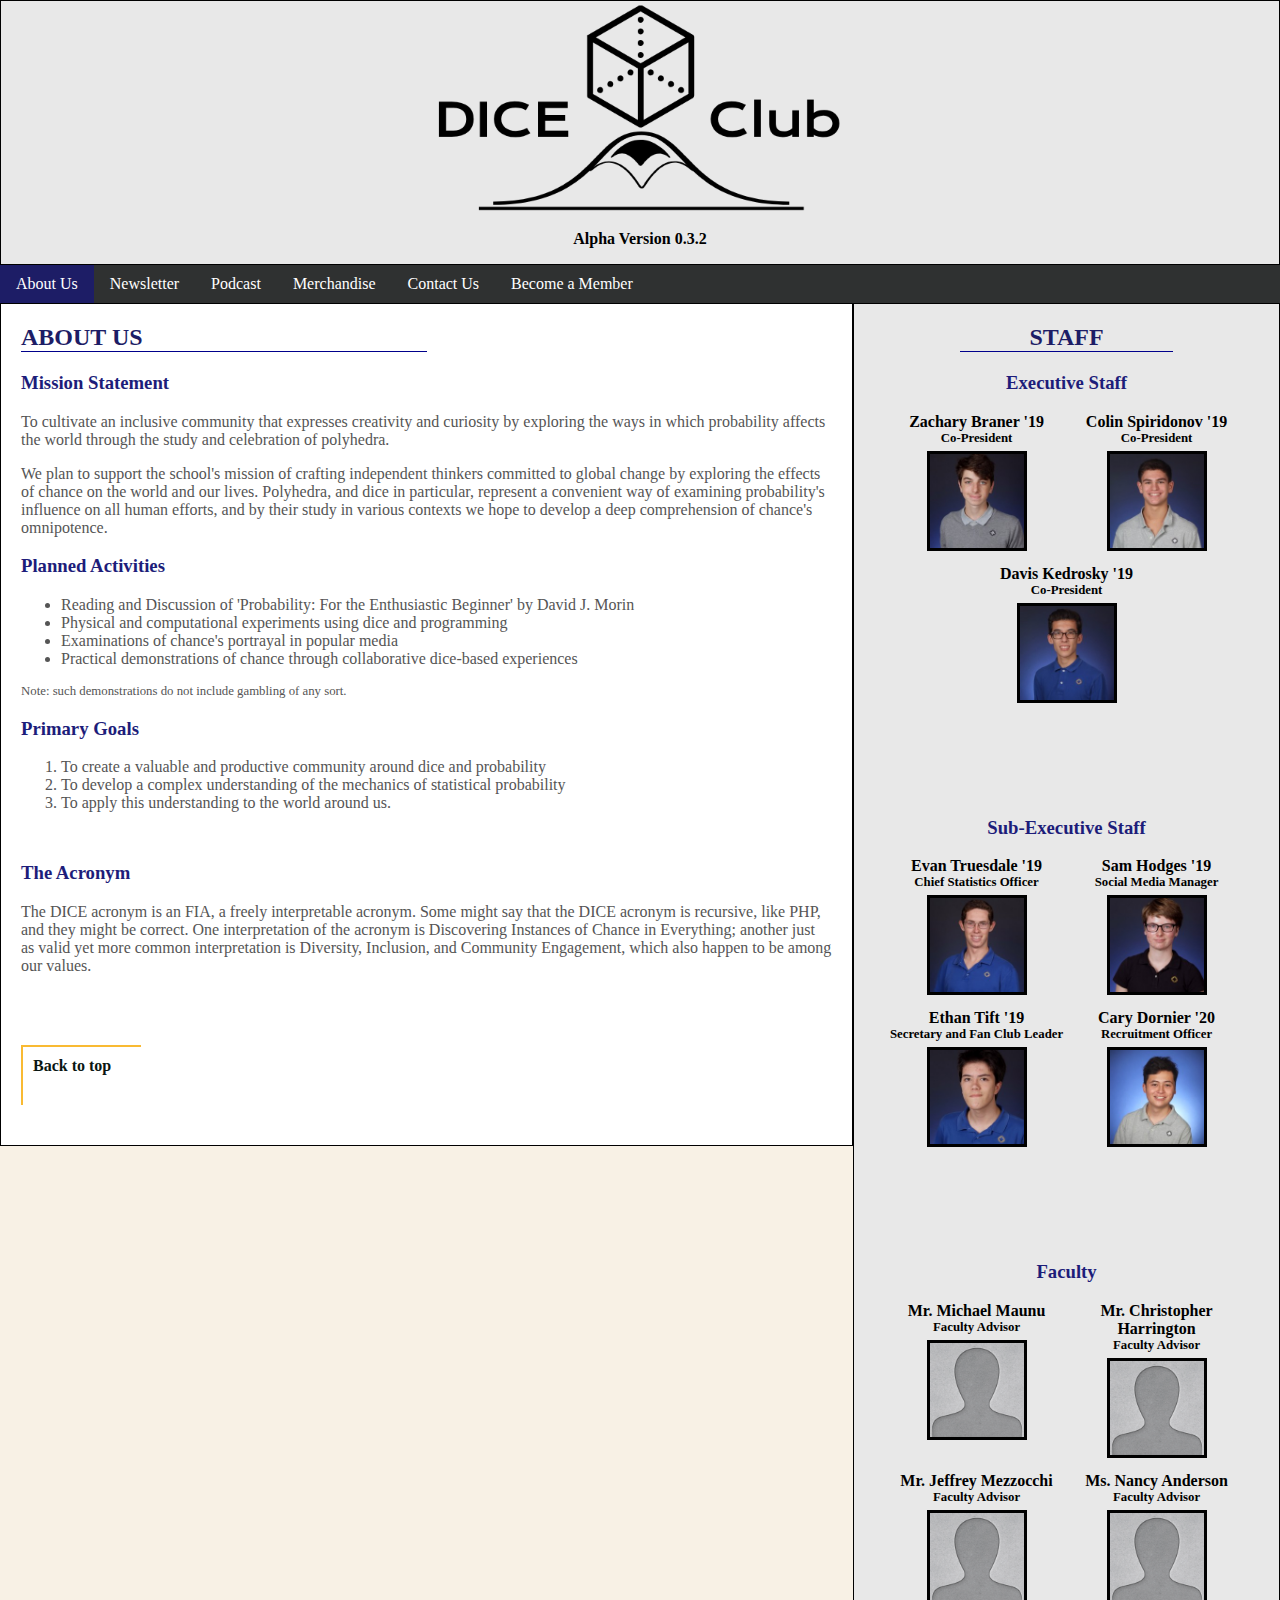
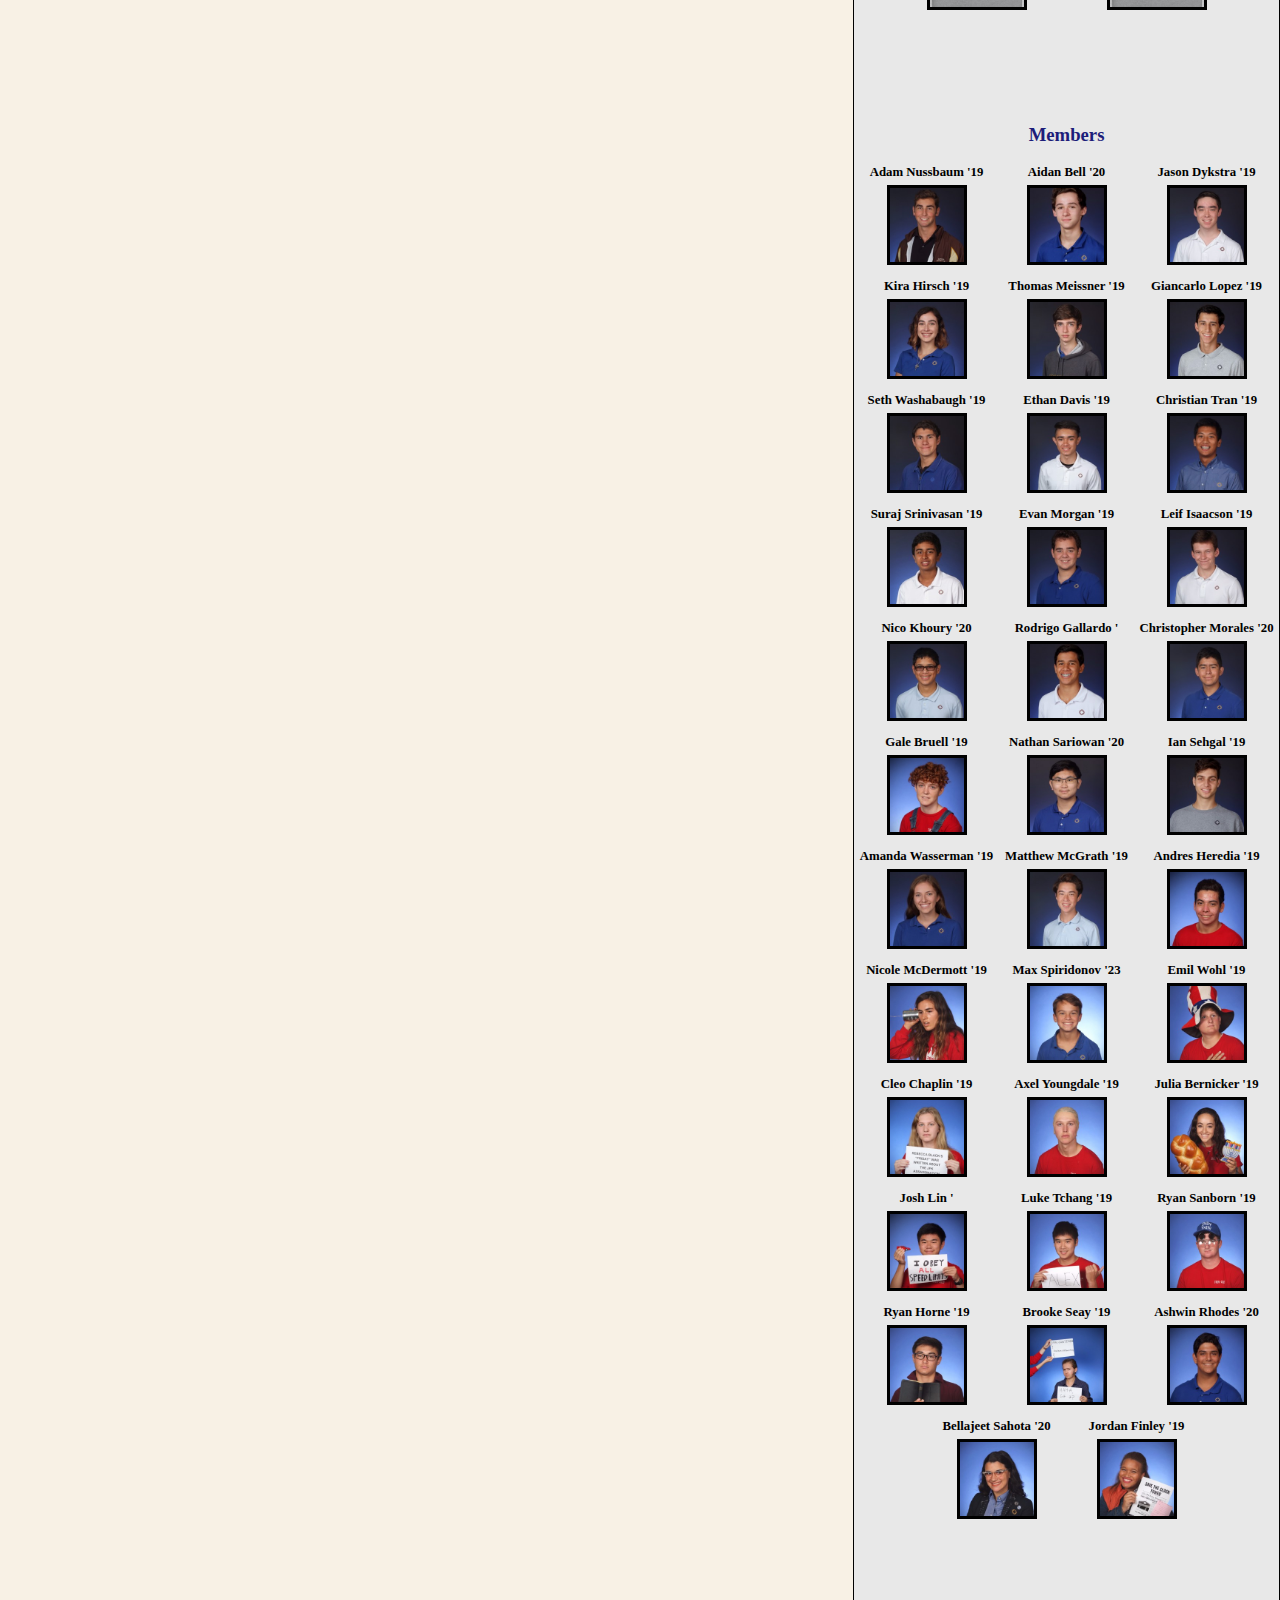
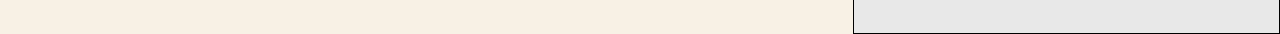
<file: index.html>
<!DOCTYPE html>
<html lang="en">

<head>
  <meta charset="utf-8">
  <title> DICE Club </title>
  <link rel="stylesheet" href="diceclubcss.css">
  <meta name="viewport" content="width=device-width, initial-scale=1.0">
  <link rel="icon" type="image/png" href="media/die.png">
</head>

<body>
  <script src="diceclubscript.js"></script>

  <!-- Header -->
  <div class="header" id="top">
    <a href="index.html">
      <img src="media/widelogo.png" alt="The DICE Club logo">
      <p>Alpha Version 0.3.2</p>
    </a>
  </div>

  <!-- Navigation Panel -->
  <div class="topnav">
    <a href="index.html" class="active">About Us</a>
    <a href="newsletter.html">Newsletter</a>
    <a href="podcast.html">Podcast</a>
    <a href="merch.html">Merchandise</a>
    <a href="contact.html">Contact Us</a>
    <a href="memberapp.html">Become a Member</a>
  </div>
  <div class="row">

    <div class="col-8">

      <div class="section">
        <h2>About Us</h2>
        <h3>Mission Statement</h3>
        <p>To cultivate an inclusive community that expresses creativity and curiosity by exploring the ways in which probability affects the world through the study and celebration of polyhedra.</p>
        <p>We plan to support the school's mission of crafting independent thinkers committed to global change by exploring the effects of chance on the world and our lives. Polyhedra, and dice in particular, represent a convenient way of examining
          probability's influence on all human efforts, and by their study in various contexts we hope to develop a deep comprehension of chance's omnipotence.</p>

        <h3>Planned Activities</h3>
        <ul>
          <li>Reading and Discussion of 'Probability: For the Enthusiastic Beginner' by David J. Morin</li>
          <li>Physical and computational experiments using dice and programming</li>
          <li>Examinations of chance's portrayal in popular media</li>
          <li>Practical demonstrations of chance through collaborative dice-based experiences</li>
        </ul>
        <p class="aside"> Note: such demonstrations do not include gambling of any sort.</p>

        <h3>Primary Goals</h3>
        <ol>
          <li>To create a valuable and productive community around dice and probability</li>
          <li>To develop a complex understanding of the mechanics of statistical probability</li>
          <li>To apply this understanding to the world around us.</li>
        </ol>
      </div>

      <div class="section">
        <h3>The Acronym</h3>
        <p>The DICE acronym is an FIA, a freely interpretable acronym. Some might say that the DICE acronym is recursive, like PHP, and they might be correct. One interpretation of the acronym is Discovering Instances of Chance in Everything;
          another just as valid yet more common interpretation is Diversity, Inclusion, and Community Engagement, which also happen to be among our values. </p>
      </div>

      <!-- Back to Top Button -->
      <a href="#top">
        <div class="back-to-top">
          <p><strong>Back to top</strong></p>
        </div>
      </a>

    </div>

    <!-- Staff Column -->
    <div class="col-4 staff" id="targetdiv">
      <!-- Member Tiles are generated from javascript here -->
    </div>

    <!-- Hidden Information -->
    <div class="hidden" id="executiveInformation">
      Zachary Braner 19 Co-President,Colin Spiridonov 19 Co-President,Davis Kedrosky 19 Co-President
    </div>
    <div class="hidden" id="subexecutiveInformation">
      Evan Truesdale 19 Chief_Statistics_Officer,Sam Hodges 19 Social_Media_Manager,Ethan Tift 19 Secretary_and_Fan_Club_Leader,Cary Dornier 20 Recruitment_Officer
    </div>
    <div class="hidden" id="facultyInformation">
      Mr._Michael Maunu - Faculty_Advisor,Mr._Christopher Harrington - Faculty_Advisor,Mr._Jeffrey Mezzocchi - Faculty_Advisor,Ms._Nancy Anderson - Faculty_Advisor
    </div>
    <div class="hidden" id="memberInformation">
      Adam Nussbaum 19,Aidan Bell 20,Jason Dykstra 19,Kira Hirsch 19,Thomas Meissner 19,Giancarlo Lopez 19,Seth Washabaugh 19,Ethan Davis 19,Christian Tran 19,Suraj Srinivasan 19,Evan Morgan 19,Leif Isaacson 19,Nico Khoury 20,Rodrigo Gallardo
      20,Christopher Morales 20,Gale Bruell 19,Nathan Sariowan 20,Ian Sehgal 19,Amanda Wasserman 19,Matthew McGrath 19,Andres Heredia 19,Nicole McDermott 19,Max Spiridonov 23,Emil Wohl 19,Cleo Chaplin 19,Axel Youngdale 19,Julia Bernicker 19,Josh Lin
      19,Luke Tchang 19,Ryan Sanborn 19,Ryan Horne 19,Brooke Seay 19,Ashwin Rhodes 20,Bellajeet Sahota 20,Jordan Finley 19
    </div>
  </div>
  <script type="text/javascript">
    generateMemberTiles();

  </script>
</body>

</html>
</file>
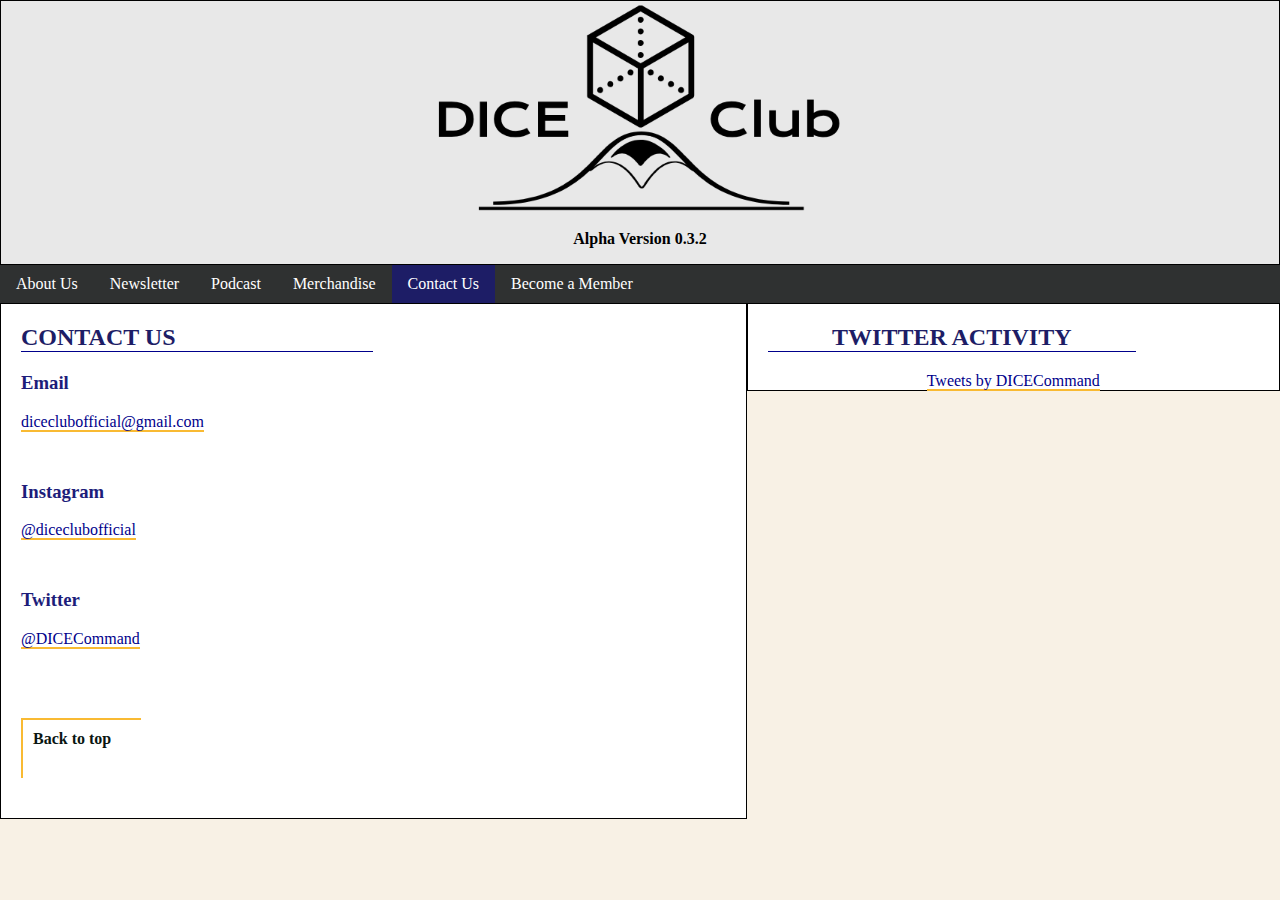
<file: contact.html>
<!DOCTYPE html>
<html lang="en" dir="ltr">
<head>
  <meta charset="utf-8">
  <title>Contact Us - DICE Club</title>
  <link rel="stylesheet" href="diceclubcss.css">
  <meta name="viewport" content="width=device-width, initial-scale=1.0">
  <link rel="icon" type="image/png" href="media/die.png">
</head>
<body>

  <!-- Header -->
  <div class="header" id="top">
    <a href="index.html">
      <img src="media/widelogo.png" alt="The DICE Club logo">
      <p>Alpha Version 0.3.2</p>
    </a>
  </div>

  <!-- Navigation panel -->
  <div class="topnav">
    <a href="index.html">About Us</a>
    <a href="newsletter.html">Newsletter</a>
    <a href="podcast.html">Podcast</a>
    <a href="merch.html">Merchandise</a>
    <a href="contact.html" class="active">Contact Us</a>
    <a href="memberapp.html">Become a Member</a>
  </div>

  <!-- Main Column -->
  <div class="col-7">
    <h2>Contact Us</h2>

    <div class="section" id="email">
      <h3>Email</h3>
      <a href="mailto:diceclubofficial@gmail.com?subject=Feedback">diceclubofficial@gmail.com</a>
    </div>
    <div class="section" id="insta">
      <h3>Instagram</h3>
      <a href="https://www.instagram.com/diceclubofficial/?hl=en" target="_blank">@diceclubofficial</a>
    </div>
    <div class="section" id="twitter">
      <h3>Twitter</h3>
      <a href="https://twitter.com/DICECommand" target="_blank">@DICECommand</a>
    </div>

    <!-- Back to Top Button -->
    <a href="#top">
      <div class="back-to-top">
        <p><strong>Back to top</strong></p>
      </div>
    </a>

  </div>

  <div class="col-5 widget">
    <h2>Twitter Activity</h2>
    <a class="twitter-timeline" data-theme="light" href="https://twitter.com/DICECommand?ref_src=twsrc%5Etfw">Tweets by DICECommand</a> <script async src="https://platform.twitter.com/widgets.js" charset="utf-8"></script>
  </div>
</body>
</html>
</file>
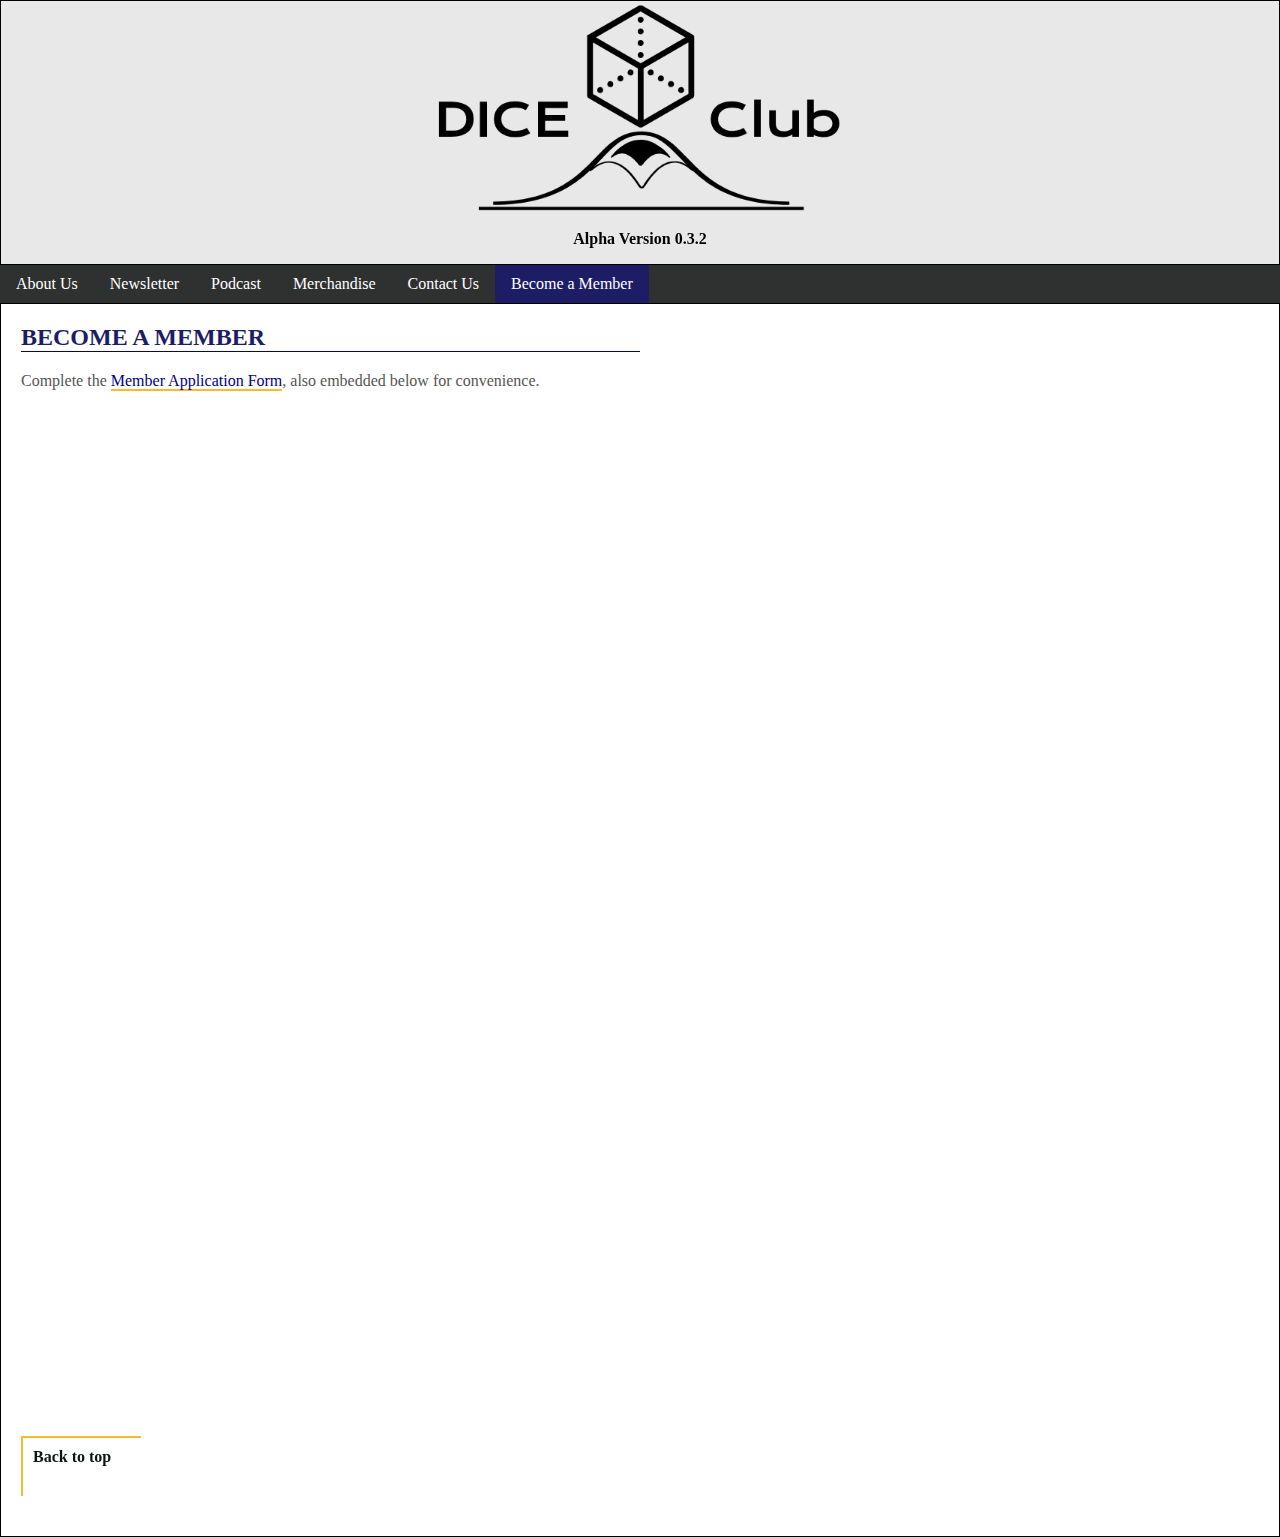
<file: memberapp.html>
<!DOCTYPE html>
<html lang="en" dir="ltr">
<head>
  <meta charset="utf-8">
  <title>Become a Member - DICE Club</title>
  <link rel="stylesheet" href="diceclubcss.css">
  <meta name="viewport" content="width=device-width, initial-scale=1.0">
  <link rel="icon" type="image/png" href="media/die.png">
</head>
<body>

  <!-- Header -->
  <div class="header" id="top">
    <a href="index.html">
      <img src="media/widelogo.png" alt="The DICE Club logo">
      <p>Alpha Version 0.3.2</p>
    </a>
  </div>

  <!-- Navigation panel -->
  <div class="topnav">
    <a href="index.html">About Us</a>
    <a href="newsletter.html">Newsletter</a>
    <a href="podcast.html">Podcast</a>
    <a href="merch.html">Merchandise</a>
    <a href="contact.html">Contact Us</a>
    <a href="memberapp.html" class="active">Become a Member</a>
  </div>

  <!-- Main Column -->
  <div class="col-12">
    <h2>Become a Member</h2>

    <p>Complete the <a href="https://goo.gl/forms/OXgFV3l0CrZ3yMxp2" target="_blank">Member Application Form</a>, also embedded below for convenience.</p>

    <div class="section" id="member">
      <iframe src="https://docs.google.com/forms/d/e/1FAIpQLSdvF3mdLbZejq6JPHsYWvYKx9eUUo6wRnE8gLHPTCcZWL1ZdQ/viewform?embedded=true" width="640" height="956" frameborder="0" marginheight="0" marginwidth="0">Loading...</iframe>
    </div>

    <!-- Back to Top Button -->
    <a href="#top">
      <div class="back-to-top">
        <p><strong>Back to top</strong></p>
      </div>
    </a>

  </div>
</body>
</html>
</file>
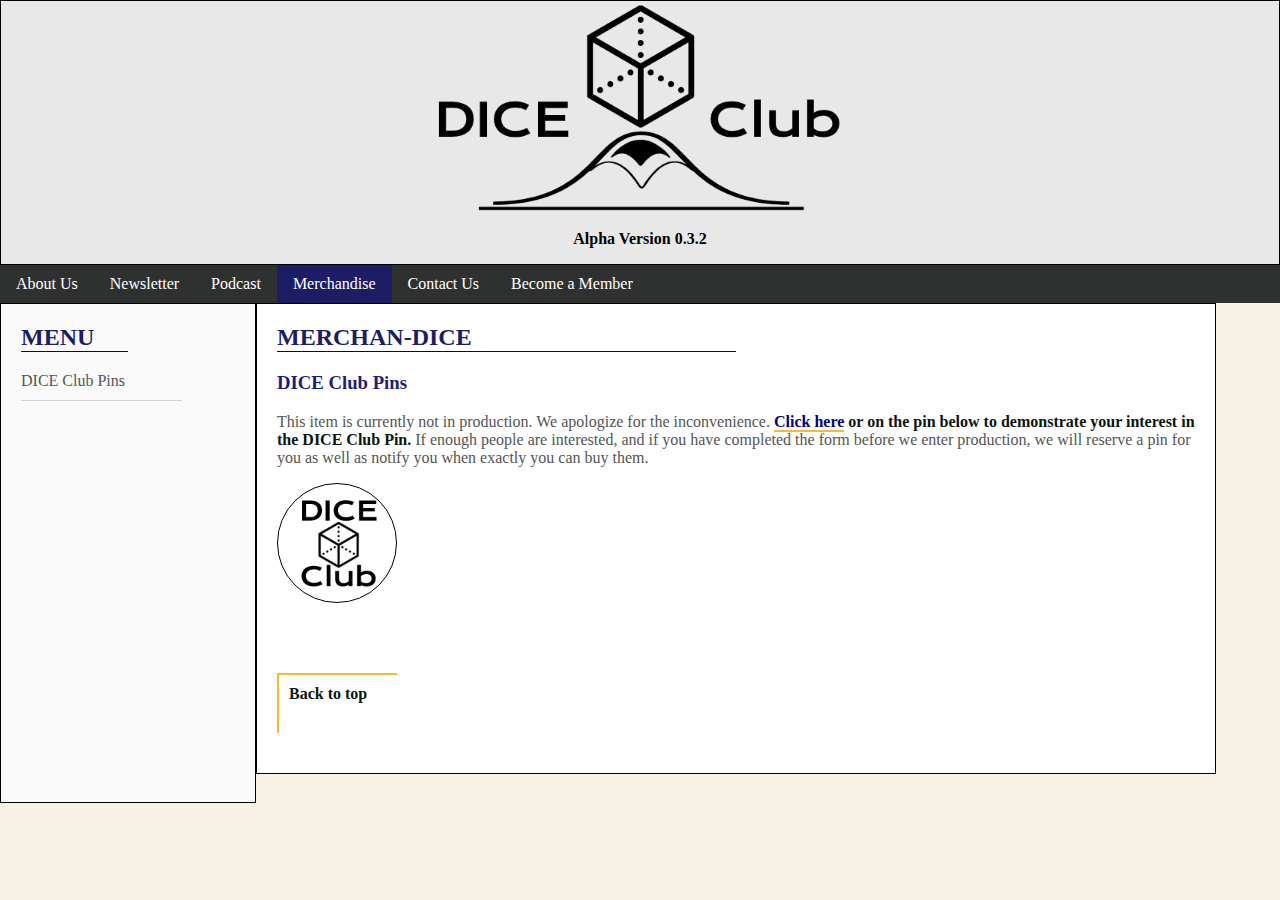
<file: merch.html>
<!DOCTYPE html>
<html lang="en" dir="ltr">
<head>
  <meta charset="utf-8">
  <title>Merchandise - DICE Club</title>
  <link rel="stylesheet" href="diceclubcss.css">
  <meta name="viewport" content="width=device-width, initial-scale=1.0">
  <link rel="icon" type="image/png" href="media/die.png">
</head>
<body>

  <!-- Header -->
  <div class="header" id="top">
    <a href="index.html">
      <img src="media/widelogo.png" alt="The DICE Club logo">
      <p>Alpha Version 0.3.2</p>
    </a>
  </div>

  <!-- Navigation panel -->
  <div class="topnav">
    <a href="index.html">About Us</a>
    <a href="newsletter.html">Newsletter</a>
    <a href="podcast.html">Podcast</a>
    <a href="merch.html" class="active">Merchandise</a>
    <a href="contact.html">Contact Us</a>
    <a href="memberapp.html">Become a Member</a>
  </div>

  <!-- Menu Column -->
  <div class="col-3 menu">
    <h2>Menu</h2>
    <a href="#pin">DICE Club Pins</a>
  </div>

  <!-- Main Column -->
  <div class="col-9">
    <h2>Merchan-DICE</h2>

    <div class="section "id="pin">
      <h3>DICE Club Pins</h3>
      <p>This item is currently not in production. We apologize for the inconvenience. <strong><a href="https://goo.gl/forms/bRLcZtQkyiONQuGY2" target="_blank">Click here</a> or on the pin below to demonstrate your interest in the DICE Club Pin. </strong> If enough people are interested, and if you have completed the form before we enter production, we will reserve a pin for you as well as notify you when exactly you can buy them.</p>
      <div id="pinborder">
        <a href="https://goo.gl/forms/bRLcZtQkyiONQuGY2" target="_blank">
          <img src="media/pinlogo.png" alt="Pin Design">
        </a>
      </div>
    </div>

    <!-- Back to Top Button -->
    <a href="#top">
      <div class="back-to-top">
        <p><strong>Back to top</strong></p>
      </div>
    </a>

  </div>
</body>
</html>
</file>
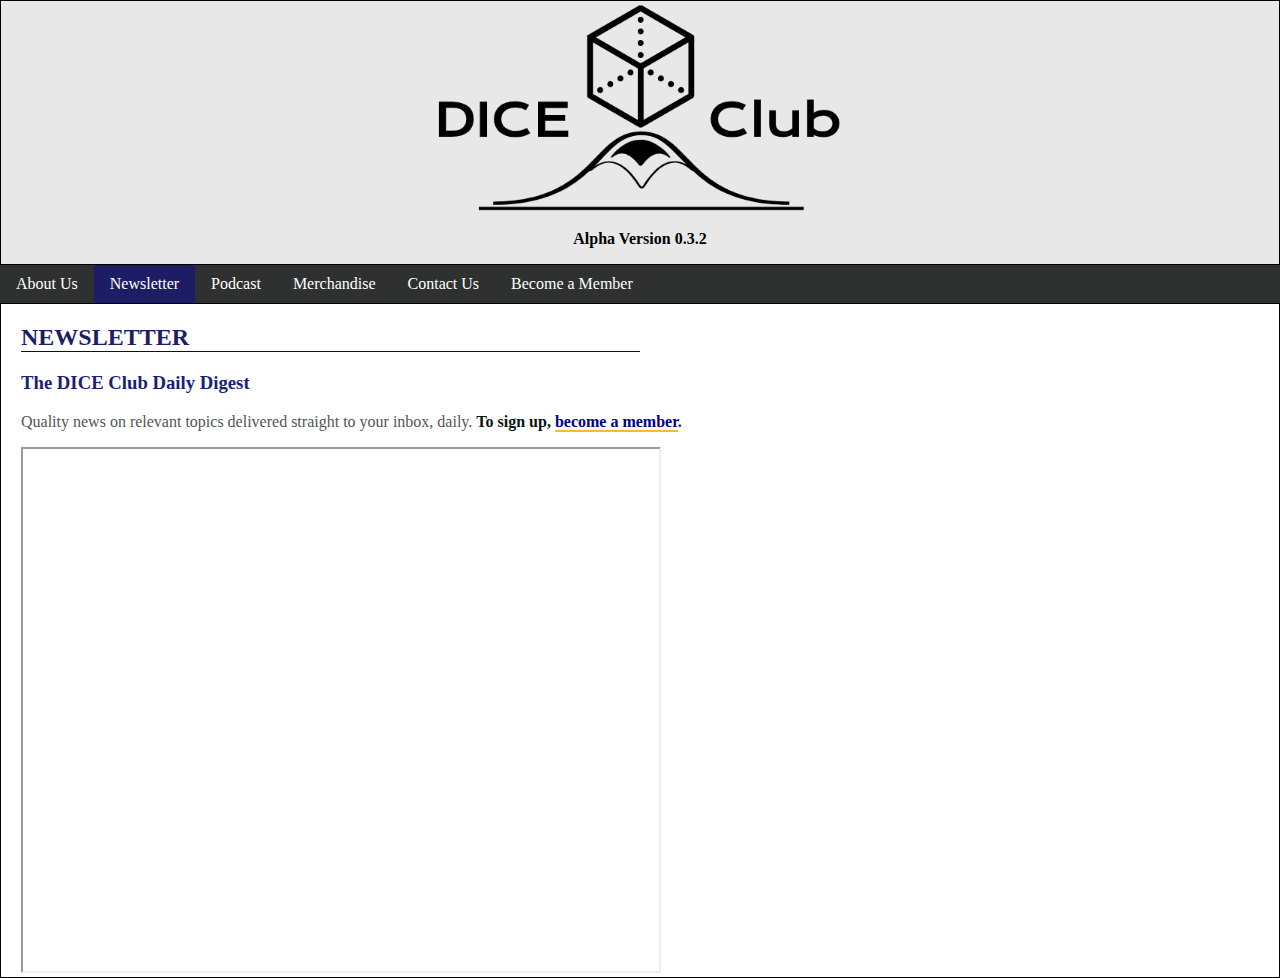
<file: newsletter.html>
<!DOCTYPE html>
<html lang="en" dir="ltr">
<head>
  <meta charset="utf-8">
  <title>Newsletter - DICE Club</title>
  <link rel="stylesheet" href="diceclubcss.css">
  <meta name="viewport" content="width=device-width, initial-scale=1.0">
  <link rel="icon" type="image/png" href="media/die.png">
</head>
<body>

  <!-- Header -->
  <div class="header" id="top">
    <a href="index.html">
      <img src="media/widelogo.png" alt="The DICE Club logo">
      <p>Alpha Version 0.3.2</p>
    </a>
  </div>

  <!-- Navigation panel -->
  <div class="topnav">
    <a href="index.html">About Us</a>
    <a href="newsletter.html" class="active">Newsletter</a>
    <a href="podcast.html">Podcast</a>
    <a href="merch.html">Merchandise</a>
    <a href="contact.html">Contact Us</a>
    <a href="memberapp.html">Become a Member</a>
  </div>

  <!-- Main Column -->
  <div class="col-12">
    <h2>Newsletter</h2>
    <h3>The DICE Club Daily Digest</h3>
    <p>Quality news on relevant topics delivered straight to your inbox, daily. <strong> To sign up, <a href="memberapp.html">become a member</a>. </p>

    <div class="subscribe">
      <iframe src="https://docs.google.com/forms/d/e/1FAIpQLSeCOfvHU5FV_6p81mFjaDxQ552VqgwjLLlzAReKsKNiQyZ4vg/viewform?embedded=true" width="640" height="526">Loading...</iframe>
    </div>

  </div>
</body>
</html>
</file>
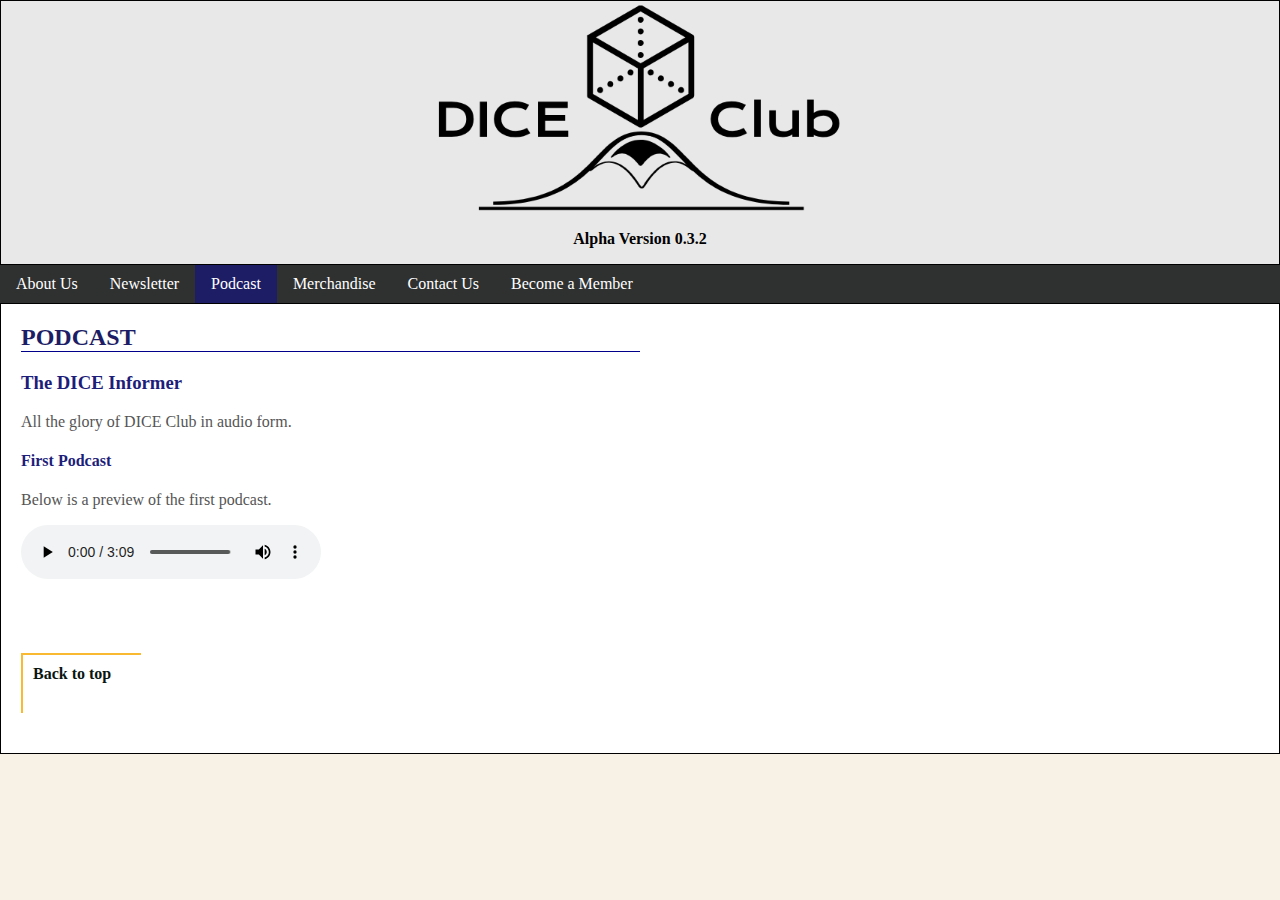
<file: podcast.html>
<!DOCTYPE html>
<html lang="en" dir="ltr">
<head>
  <meta charset="utf-8">
  <title>Podcast - DICE Club</title>
  <link rel="stylesheet" href="diceclubcss.css">
  <meta name="viewport" content="width=device-width, initial-scale=1.0">
  <link rel="icon" type="image/png" href="media/die.png">
</head>
<body>

  <!-- Header -->
  <div class="header" id="top">
    <a href="index.html">
      <img src="media/widelogo.png" alt="The DICE Club logo">
      <p>Alpha Version 0.3.2</p>
    </a>
  </div>

  <!-- Navigation panel -->
  <div class="topnav">
    <a href="index.html">About Us</a>
    <a href="newsletter.html">Newsletter</a>
    <a href="podcast.html" class="active">Podcast</a>
    <a href="merch.html">Merchandise</a>
    <a href="contact.html">Contact Us</a>
    <a href="memberapp.html">Become a Member</a>
  </div>

  <!-- Main Column -->
  <div class="col-12">
    <h2>Podcast</h2>
    <h3>The DICE Informer</h3>
    <p>All the glory of DICE Club in audio form. </p>

    <div class="section">
      <h4 id="pod1">First Podcast</h4>
      <p>Below is a preview of the first podcast. </p>
      <audio controls src="media/dicepodcast.mp3">
        <source src="media/dicepodcast.mp3" type="audio/mp3">
        </audio>
      </div>

      <!-- Back to Top Button -->
      <a href="#top">
        <div class="back-to-top">
          <p><strong>Back to top</strong></p>
        </div>
      </a>

    </div>
  </body>
  </html>
</file>
<file: diceclubcss.css>
/* Overall Document */
* {
  box-sizing: border-box;
}
html {
  background-color: #F8F1E5;
}
body {
  font-family: Georgia, serif;
  max-width: 1300px;
  margin: 0 auto;
  box-sizing: border-box;
  color: #555;
}
h2 {
  text-transform: uppercase;
  color: rgb(29, 29, 102);
  border-bottom: 1px solid darkblue;
  width: 50%;
}
h3, h4 {
  color: rgb(29, 29, 122);
}
.aside {
  font-size: 0.8em;
}
strong {
  color: #0A1612;
}
a:link {
  color: darkblue;
  text-decoration: none;
  border-bottom: 2px solid #F9BA32;
  transition: all 0.2s ease;
}
a:visited {
  color: black;
  text-decoration: none;
  border-bottom: 1px dashed #F9BA32;
}
a:hover {
  color: black;
  text-decoration: none;
  border-bottom: 4px solid #F9BA32;
}
.hidden {
  display: none;
}

/* Columns */
.col-1 {width: 8.33%;}
.col-2 {width: 16.66%;}
.col-3 {width: 25%;}
.col-4 {width: 33.33%;}
.col-5 {width: 41.66%;}
.col-6 {width: 50%;}
.col-7 {width: 58.33%;}
.col-8 {width: 66.66%;}
.col-9 {width: 75%;}
.col-10 {width: 83.33%;}
.col-11 {width: 91.66%;}
.col-12 {width: 100%;}
[class*="col-"] {
    float: left;
    padding: 0px 20px;
    background-color: white;
    border: 1px solid black;
}

/* Header */
.header {
  background-color: #E8E8E8;
  text-align: center;
  border: 1px solid black;
  box-sizing: border-box;
  height: 265px;
}
.header img {
  width: 480px;
  height: 240px;
  transition: all 0.3s ease;
}
.header a {
  text-decoration: none;
  border: none;
}
.header:hover img {
  width: 450px;
  height: 225px;
}
.header p {
  font-weight: bold;
  padding: 0px;
  margin: 0px;
  color: rgba(0, 0, 0, 0);
  transition: all 0.3s ease;
}
.header:hover p {
  color: rgba(0, 0, 0, 1);
}

/* Navigation Panel */
.topnav {
  background-color: #2F3131;
  overflow-y: hidden;
  width: 100%;
  box-sizing: border-box;
}
.topnav a {
  float: left;
  background-color: #2F3131;
  color: white;
  padding: 10px 16px;
  text-decoration: none;
  text-align: center;
  box-sizing: border-box;
  border: none;

  /* border: 1px solid Violet; */
}
.topnav a:hover {
  background-color: black;
  color: white;
}
.topnav a.active {
  background-color: rgb(29, 29, 102);
  color: white;
}

/* Column */
.section {
  margin-bottom: 50px;
}

/* Main Columns */
.main--with-menu {
  width: 80%;
}
.main--full-size {
  width: 100%;
  padding-right: 40%;
}

/* Widget */
.widget {
  background-color: white;
  text-align: center;
  box-sizing: border-box;
  padding-left: 20px;
  border: 1px solid black;
}
.widget h2 {
  width: 75%;
}


/* Staff Column */
.staff {
  padding: 0px;
  background-color: #E8E8E8;
  text-align: center;
  border: 1px solid black;
  box-sizing: border-box;
}
.staff h2 {
  margin-left: 25%;

  /* border: 1px solid orange; */
}

.staff h3 {
  width: 100%;

  /* border: 1px solid green; */
}
.staff__section {
  float: left;
  width: 100%;
  margin-bottom: 100px;
  display: flex;
  flex-wrap: wrap;
  justify-content: center;

  /* border: 1px solid Tomato; */
}

.staff__section__membertile {
  text-align: center;
  box-sizing: border-box;
  width: 180px;

  /* border: 1px solid lightgreen; */
}
#members .staff__section__membertile {
  width: 140px;
}
.staff__section__membertile h4, h5 {
  color: black;
  margin-top: 0;
  margin-bottom: 0;
  box-sizing: border-box;
  font-size: 100%;

  /* border: 1px solid lightblue; */
}
#members .staff__section__membertile h4, h5 {
  font-size: 80%;
}
.staff__section__membertile img {
  width: 100px;
  height: 100px;
  border: 3px solid black;
  margin-top: 5px;
  margin-bottom: 10px;
}
#members .staff__section__membertile img {
  width: 80px;
  height: 80px;
}

/* Menu Panel */
.menu {
  float: left;
  width: 20%;
  height: 500px;
  background-color: rgb(250, 250, 250);
  border: 1px solid black;
  box-sizing: border-box;
  padding-left: 20px;
}
.menu a {
  text-decoration: none;
  color: #555;
  float: left;
  display: block;
  box-sizing: border-box;
  width: 75%;
  padding-bottom: 10px;
  margin-bottom: 10px;
  border-bottom: 1px solid lightgrey;
  transition: all 1s ease;
}
.menu a:hover {
  color: rgb(29, 29, 122);
  width: 95%;
}

/* Merch */
#pinborder {
  width: 120px;
  height: 120px;
  border: 1px solid black;
  border-radius: 50%;
  margin-bottom: 20px;
  transition: all 1s ease;
}
#pinborder a {
  border: none;
}
#pinborder:hover {
  width: 140px;
  height: 140px;
  margin-bottom: 0px;
}
#pinborder img {
  width: 100px;
  height: 100px;
  position: absolute;
  top: 50%
  left 50%;
  transform: translate(10%, 10%);
  transition: all 1s ease;
}
#pinborder:hover img {
  width: 120px;
  height: 120px;
}

/* Misc */
.button {
  box-sizing: border-box;
  background-color: #444;
  margin: 0;
  padding: 0;
  overflow: hidden;
  width: 112px;
  margin-bottom: 20px;
}
.button a {
  display: block;
  float: left;
  color: white;
  padding: 10px 16px;
  text-align: center;
  text-decoration: none;
  border: none;
}
.button a:hover {
  background-color: #111;
}

.back-to-top {
  box-sizing: border-box;
  width: 120px;
  padding: 0px;
  padding-top: 20px;
  margin-bottom: 20px;
  height: 100px;

  /* border: 1px solid Tomato; */
}
.back-to-top p {
  color: rgb(29, 29, 122);
  padding-left: 10px;
  padding-bottom: 30px;
  padding-top: 10px;
  margin-top: 0px;
  border-bottom: none;
  border-left: 2px solid #F9BA32;
  border-top: 2px solid #F9BA32;
  transition: all 0.5s ease;

  /* border: 1px solid lightblue; */
}
.back-to-top:hover p {
  padding-bottom: 0px;
  margin-bottom: 10px;
  border-bottom: 2px solid #F9BA32;
  border-top: none;
}
</file>
